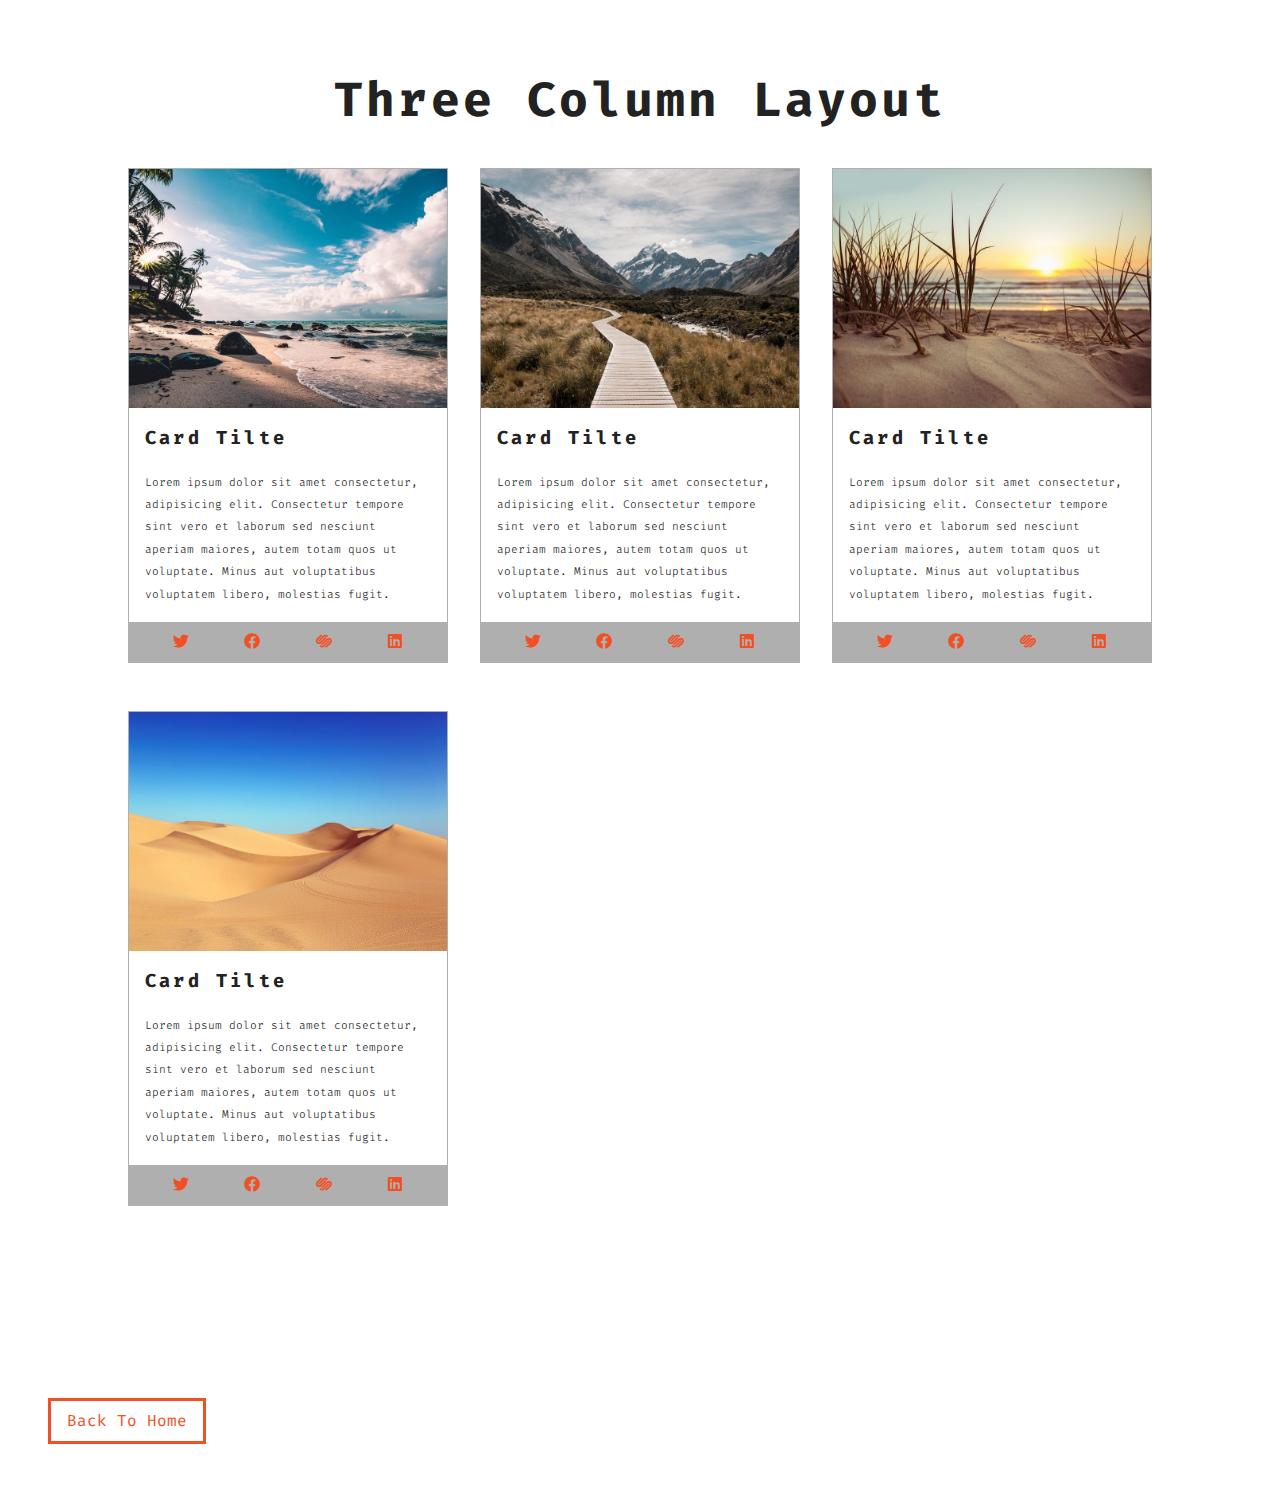
<file: cards.html>
<!DOCTYPE html>
<html lang="ja">
  <head>
    <meta charset="UTF-8" />
    <meta name="viewport" content="width=device-width, initial-scale=1.0" />
    <title>Cards</title>
    <link rel="preconnect" href="https://fonts.googleapis.com" />
    <link rel="preconnect" href="https://fonts.gstatic.com" crossorigin />
    <link
      href="https://fonts.googleapis.com/css2?family=Fira+Code:wght@300;400&display=swap"
      rel="stylesheet"
    />
    <link rel="stylesheet" href="fontawesome-free-5.9.0-web/css/all.min.css" />
    <link rel="stylesheet" href="styles.css" />
  </head>
  <body>
    <section class="cards">
      <div class="title">
        <h1>three column layout</h1>
      </div>

      <div class="cards-center">
        <article class="card">
          <img src="./images/size-image-1.jpeg" alt="" / >
          <div class="card-info">
            <h3>card tilte</h3>
            <p>
              Lorem ipsum dolor sit amet consectetur, adipisicing elit.
              Consectetur tempore sint vero et laborum sed nesciunt aperiam
              maiores, autem totam quos ut voluptate. Minus aut voluptatibus
              voluptatem libero, molestias fugit.
            </p>
          </div>
          <div class="card-footer">
            <span><i class="fab fa-twitter"></i></span>
            <span><i class="fab fa-facebook"></i></span>
            <span><i class="fab fa-squarespace"></i></span>
            <span><i class="fab fa-linkedin"></i></span>
          </div>
        </article>
        <article class="card">
          <img src="./images/size-image-3.jpeg" alt="" / >
          <div class="card-info">
            <h3>card tilte</h3>
            <p>
              Lorem ipsum dolor sit amet consectetur, adipisicing elit.
              Consectetur tempore sint vero et laborum sed nesciunt aperiam
              maiores, autem totam quos ut voluptate. Minus aut voluptatibus
              voluptatem libero, molestias fugit.
            </p>
          </div>
          <div class="card-footer">
            <span><i class="fab fa-twitter"></i></span>
            <span><i class="fab fa-facebook"></i></span>
            <span><i class="fab fa-squarespace"></i></span>
            <span><i class="fab fa-linkedin"></i></span>
          </div>
        </article>
        <article class="card">
          <img src="./images/size-image-2.jpeg" alt="" / >
          <div class="card-info">
            <h3>card tilte</h3>
            <p>
              Lorem ipsum dolor sit amet consectetur, adipisicing elit.
              Consectetur tempore sint vero et laborum sed nesciunt aperiam
              maiores, autem totam quos ut voluptate. Minus aut voluptatibus
              voluptatem libero, molestias fugit.
            </p>
          </div>
          <div class="card-footer">
            <span><i class="fab fa-twitter"></i></span>
            <span><i class="fab fa-facebook"></i></span>
            <span><i class="fab fa-squarespace"></i></span>
            <span><i class="fab fa-linkedin"></i></span>
          </div>
        </article>
        <article class="card">
          <img src="./images/size-image-4.jpeg" alt="" / >
          <div class="card-info">
            <h3>card tilte</h3>
            <p>
              Lorem ipsum dolor sit amet consectetur, adipisicing elit.
              Consectetur tempore sint vero et laborum sed nesciunt aperiam
              maiores, autem totam quos ut voluptate. Minus aut voluptatibus
              voluptatem libero, molestias fugit.
            </p>
          </div>
          <div class="card-footer">
            <span><i class="fab fa-twitter"></i></span>
            <span><i class="fab fa-facebook"></i></span>
            <span><i class="fab fa-squarespace"></i></span>
            <span><i class="fab fa-linkedin"></i></span>
          </div>
        </article>
      </div>
    </section>
    <a href="index.html" class="btn"> back to home </a>
  </body>
</html>
</file>
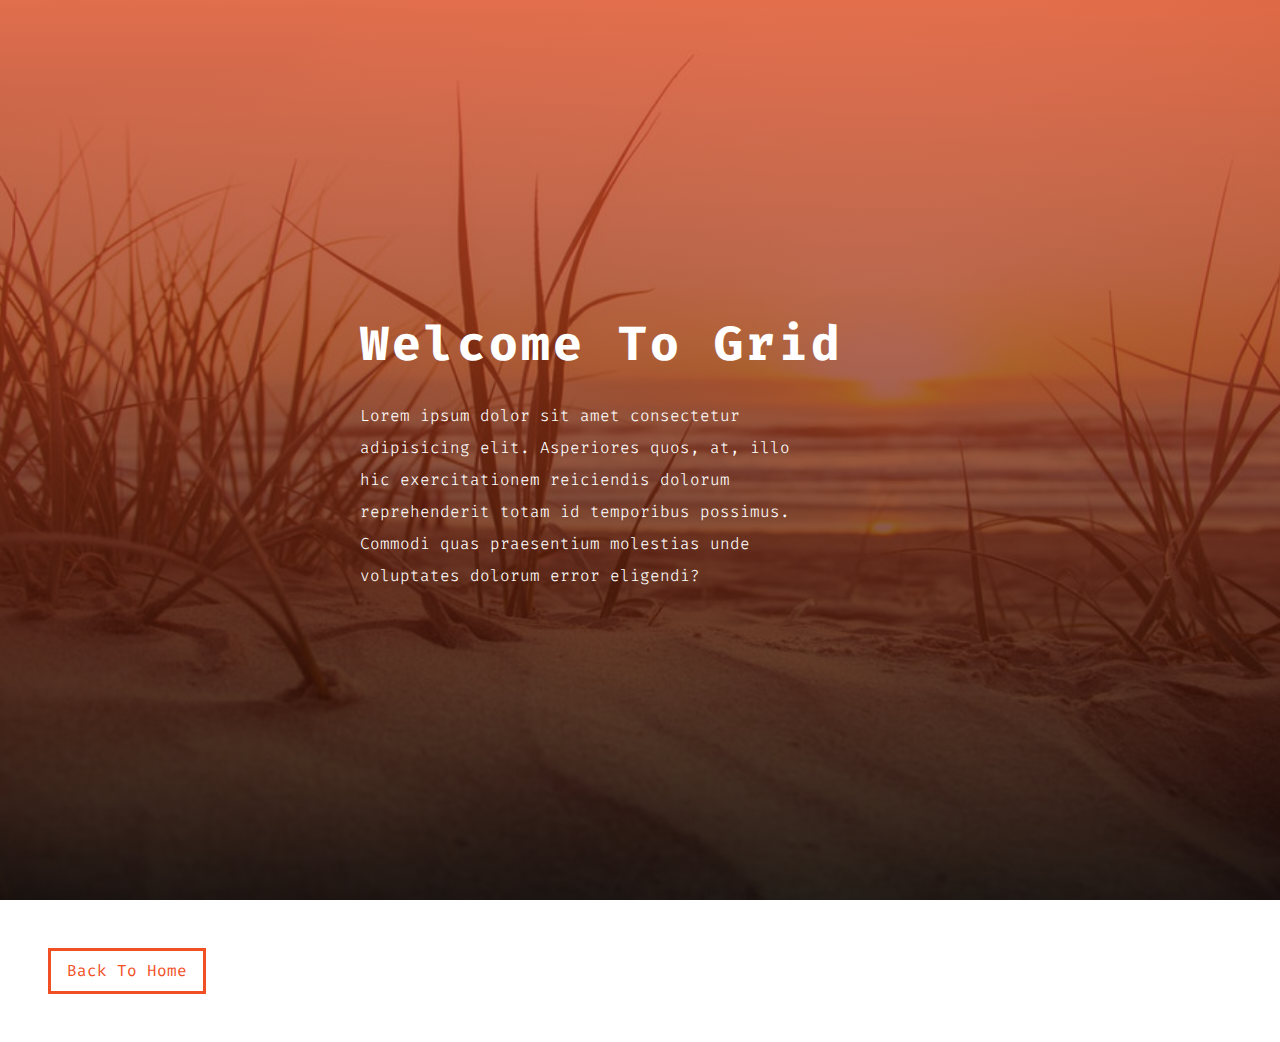
<file: hero.html>
<!DOCTYPE html>
<html lang="ja">
  <head>
    <meta charset="UTF-8" />
    <meta name="viewport" content="width=device-width, initial-scale=1.0" />
    <title>Hero</title>
    <link rel="preconnect" href="https://fonts.googleapis.com" />
    <link rel="preconnect" href="https://fonts.gstatic.com" crossorigin />
    <link
      href="https://fonts.googleapis.com/css2?family=Fira+Code:wght@300;400&display=swap"
      rel="stylesheet"
    />
    <link rel="stylesheet" href="fontawesome-free-5.9.0-web/css/all.min.css" />
    <link rel="stylesheet" href="styles.css" />
  </head>
  <body>
    <header class="hero-header">
      <div class="hero-banner">
        <h1>welcome to grid</h1>
        <p>
          Lorem ipsum dolor sit amet consectetur adipisicing elit. Asperiores
          quos, at, illo hic exercitationem reiciendis dolorum reprehenderit
          totam id temporibus possimus. Commodi quas praesentium molestias unde
          voluptates dolorum error eligendi?
        </p>
      </div>
    </header>

    <a href="index.html" class="btn"> back to home </a>
  </body>
</html>
</file>
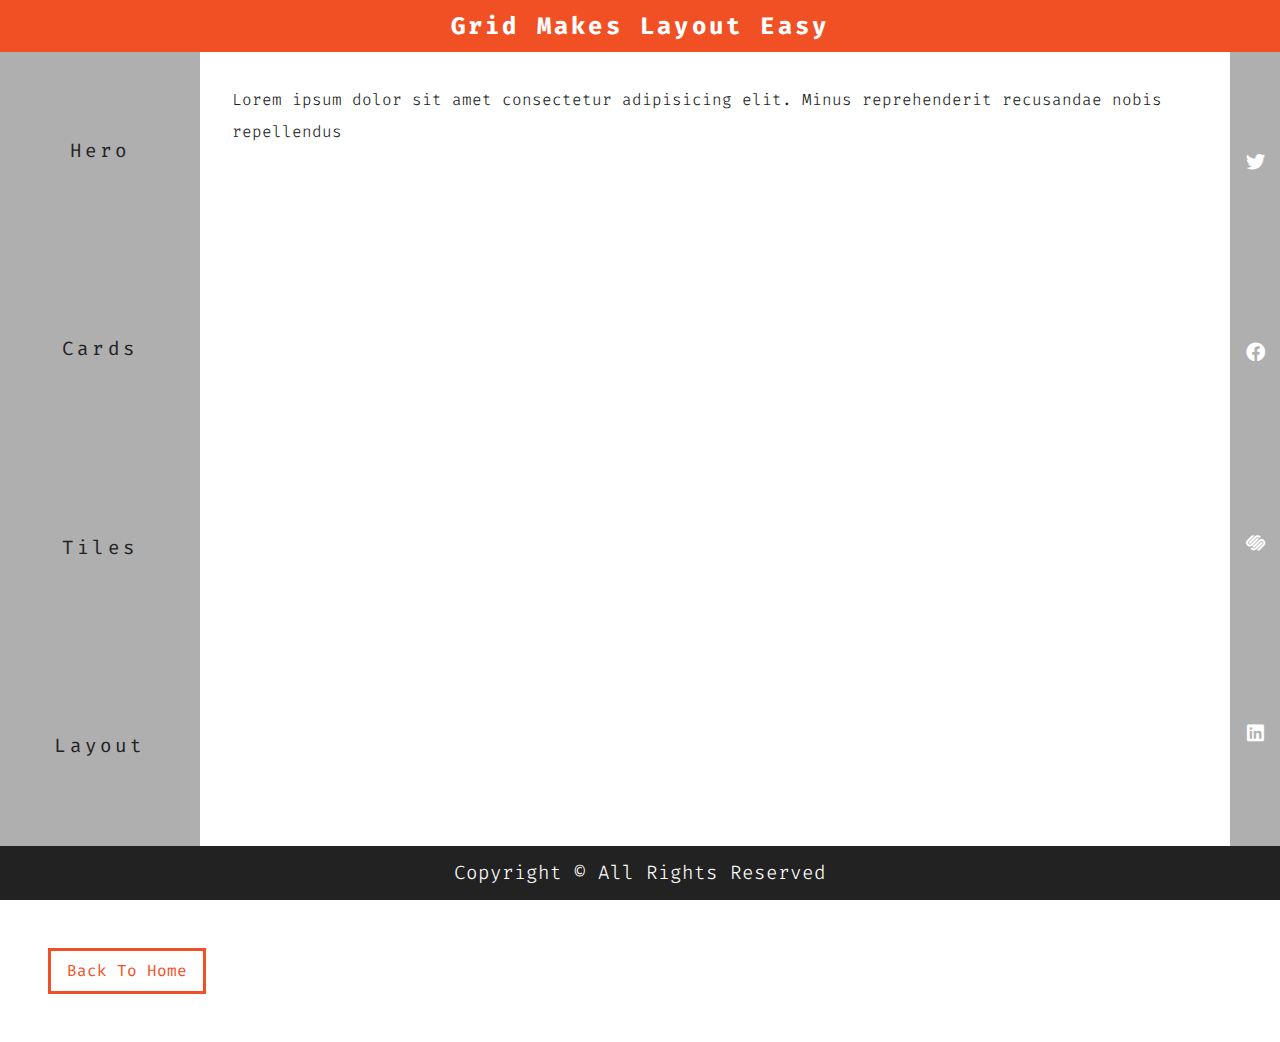
<file: layout.html>
<!DOCTYPE html>
<html lang="en">
  <head>
    <meta charset="UTF-8" />
    <meta name="viewport" content="width=device-width, initial-scale=1.0" />
    <meta http-equiv="X-UA-Compatible" content="ie=edge" />
    <title>Layout Project</title>
    <!-- google fonts -->
    <link
      href="https://fonts.googleapis.com/css?family=Fira+Code:300,400&display=swap"
      rel="stylesheet"
    />
    <!-- font awesome -->
    <link rel="stylesheet" href="fontawesome-free-5.9.0-web//css/all.min.css" />
    <!-- styles css -->
    <link rel="stylesheet" href="styles.css" />
  </head>

  <body>
    <main class="main">
      <!-- header -->
      <header class="header"><h2>grid makes layout easy</h2></header>
      <!-- navbar -->
      <nav class="navbar">
        <ul>
          <li>
            <a href="hero.html">hero</a>
          </li>
          <li>
            <a href="cards.html">cards</a>
          </li>
          <li>
            <a href="tiles.html">tiles</a>
          </li>
          <li>
            <a href="layout.html">layout</a>
          </li>
        </ul>
      </nav>
      <!-- content -->
      <section class="content">
        <p>
          Lorem ipsum dolor sit amet consectetur adipisicing elit. Minus
          reprehenderit recusandae nobis repellendus
        </p>
      </section>
      <!-- sidebar -->
      <section class="sidebar">
        <span><i class="fab fa-twitter"></i></span>
        <span><i class="fab fa-facebook"></i></span>
        <span><i class="fab fa-squarespace"></i></span>
        <span><i class="fab fa-linkedin"></i></span>
      </section>
      <!-- footer -->
      <div class="footer">
        <p>copyright &copy; all rights reserved</p>
      </div>
    </main>
    <a href="index.html" class="btn"> back to home </a>
  </body>
</html>
</file>
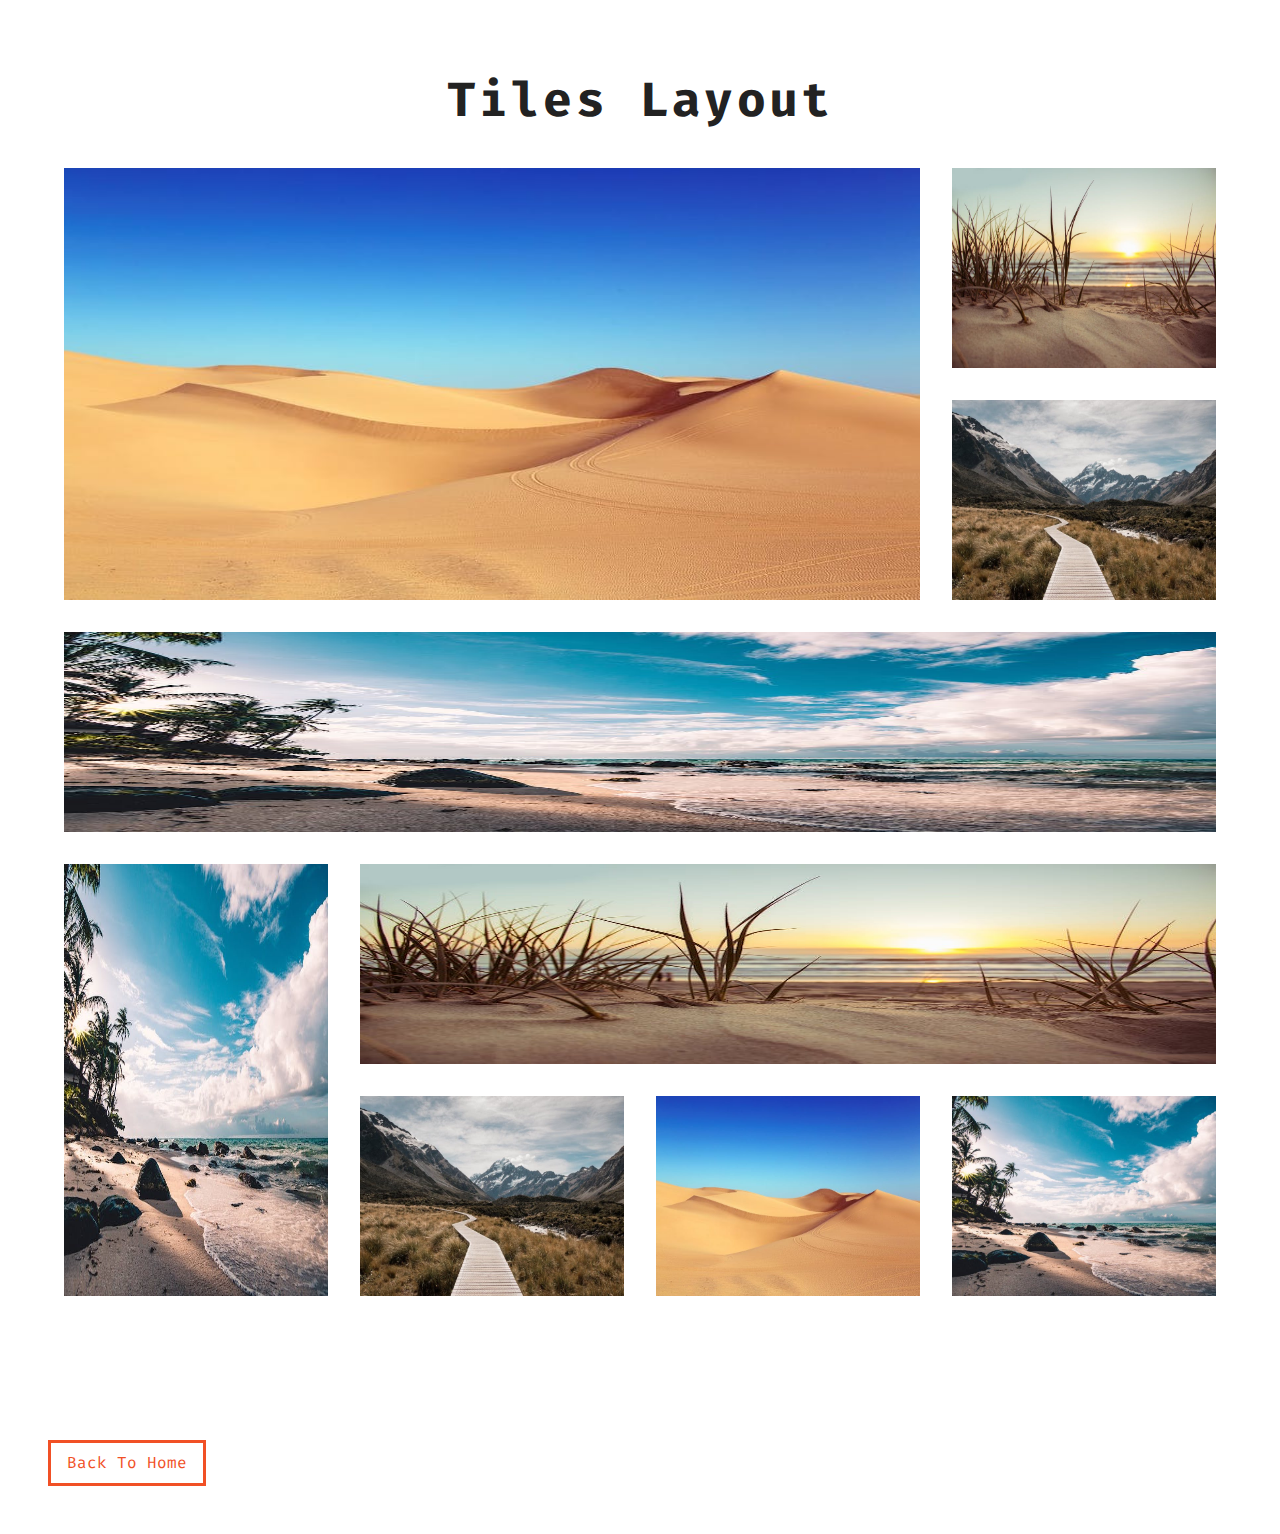
<file: tiles.html>
<!DOCTYPE html>
<html lang="ja">
  <head>
    <meta charset="UTF-8" />
    <meta name="viewport" content="width=device-width, initial-scale=1.0" />
    <title>Tiles</title>
    <link rel="preconnect" href="https://fonts.googleapis.com" />
    <link rel="preconnect" href="https://fonts.gstatic.com" crossorigin />
    <link
      href="https://fonts.googleapis.com/css2?family=Fira+Code:wght@300;400&display=swap"
      rel="stylesheet"
    />
    <link rel="stylesheet" href="fontawesome-free-5.9.0-web/css/all.min.css" />
    <link rel="stylesheet" href="styles.css" />
  </head>
  <body>
    <section class="tiles">
      <div class="title">
        <h1>tiles layout</h1>
      </div>
      <div class="tiles-center">
        <article class="tile-1">
          <img src="./images/size-image-1.jpeg" alt="" />
        </article>
        <article class="tile-2">
          <img src="./images/size-image-2.jpeg" alt="" />
        </article>
        <article class="tile-3">
          <img src="./images/size-image-3.jpeg" alt="" />
        </article>
        <article class="tile-4">
          <img src="./images/size-image-4.jpeg" alt="" />
        </article>
        <article class="tile-5">
          <img src="./images/size-image-1.jpeg" alt="" />
        </article>
        <article class="tile-6">
          <img src="./images/size-image-2.jpeg" alt="" />
        </article>
        <article class="tile-7">
          <img src="./images/size-image-3.jpeg" alt="" />
        </article>
        <article class="tile-8">
          <img src="./images/size-image-4.jpeg" alt="" />
        </article>
        <article class="tile-9">
          <img src="./images/size-image-1.jpeg" alt="" />
        </article>
      </div>
    </section>
    <a href="index.html" class="btn"> back to home </a>
  </body>
</html>
</file>
<file: styles.css>
/* 
============
Variables
============
*/
:root {
  --primaryColor: #f15025;
  --mainBlack: #222;
  --mainWhite: #fff;
  --offWhite: #f7f7f7;
  --darkGrey: #afafaf;
  --mainTransition: all 0.3s linear;
  --mainSpacing: 0.2rem;
}
/* 
============
Global Styles
============
*/
* {
  margin: 0;
  padding: 0;
  box-sizing: border-box;
}
body {
  font-family: "Fira Code", monospace;
  color: var(--mainBlack);
  background: var(--mainWhite);
  line-height: 1.5;
}
a {
  text-decoration: none;
}

img {
  width: 100%;
  display: block;
}

h1,
h2,
h3 {
  text-transform: capitalize;
  letter-spacing: var(--mainSpacing);
  margin-bottom: 1.25rem;
}
h1 {
  font-size: 3rem;
}
h2 {
  margin-bottom: 0;
}
p {
  font-weight: 300;
  font-size: 0.7rem;
  line-height: 2;
}
/* button */
.btn {
  display: inline-block;
  padding: 0.5rem 1rem;
  text-transform: capitalize;
  border: 3px solid var(--primaryColor);
  color: var(--primaryColor);
  margin: 3rem;
  transition: var(--mainTransition);
}
.btn:hover {
  background: var(--primaryColor);
  color: var(--mainWhite);
}
/* 
============
Main Navbar
============
*/

.main-navbar {
  background: var(--darkGrey);
  padding: 0 2rem;
}
.main-navbar li {
  list-style: none;
}
.main-navbar a {
  text-transform: capitalize;
  display: block;
  padding: 1rem 0;
  color: var(--primaryColor);
  letter-spacing: var(--mainSpacing);
  transition: var(--mainTransition);
}

.main-navbar a:hover {
  color: var(--mainBlack);
}

@media (992px < width) {
  .main-navbar ul {
    max-width: 1170px;
    margin: 0 auto;
    display: grid;
    grid-template-columns: repeat(4, 1fr);
  }
  .main-navbar a {
    text-align: center;
  }
}
/* 
============
Hero
============
*/
.hero-header {
  min-height: 100vh;
  background: var(--primaryColor);
  color: var(--mainWhite);
  display: grid;
  justify-content: center;
  align-items: center;
}
.hero-banner {
  /* background: blue; */
  /* text-align: center; */
}
.hero-banner p {
  width: 80%;
  max-width: 560px;
  font-size: 1rem;
}

@media (width <= 600) {
  .hero-banner {
    padding: 0 3rem;
  }
}

@media (768px < width) {
  .hero-header {
    background: linear-gradient(rgba(241, 80, 37, 0.75), rgba(0, 0, 0, 0.75)),
      url("./images/image-2.jpeg") center/cover fixed no-repeat;
  }
}
/* 
============
Cards
============
*/
.title {
  text-align: center;
}
.cards {
  padding: 4rem 0;
}
.cards-center {
  width: 80vw;
  max-width: 1170px;
  margin: 2rem auto;
}
.card {
  border: 1px solid var(--darkGrey);
  margin-bottom: 3rem;
}
.card-info {
  padding: 1rem;
}
.card-footer {
  background: var(--darkGrey);
  padding: 0.5rem 1rem;
  display: grid;
  grid-template-columns: repeat(4, 1fr);
  justify-items: center;
}
.card-footer span {
  color: var(--primaryColor);
}

/* @media screen and (min-width: 768px) {
  .cards-center {
    display: grid;
    grid-template-columns: 1fr 1fr;
    grid-column-gap: 2rem;
    
  }
}
@media screen and (min-width: 1170px) {
  .cards-center {
    grid-template-columns: repeat(3, 1fr);
  }
} */

.card {
  display: grid;
  grid-template-columns: 1fr;
  grid-template-rows: auto 1fr auto;
}

/* (1170 - 96)/4 = 368px  */
.cards-center {
  display: grid;
  grid-column-gap: 2rem;
  /* grid-template-columns: repeat(auto-fit, minmax(368px, 1fr)); */
  /* three column layout */
  /* grid-template-columns: repeat(auto-fill, minmax(368px, 1fr)); */
  /* four column layout */
  grid-template-columns: repeat(auto-fill, minmax(268.5px, 1fr));
}
/* 
============
Tiles
============
*/
.tiles {
  padding: 4rem 0;
}
.tiles-center {
  width: 90vw;
  max-width: 1170px;
  margin: 2rem auto;
  display: grid;
  grid-row-gap: 2rem;
}
@media (768px < width) {
  .tiles-center {
    grid-template-columns: 1fr 1fr;
    grid-column-gap: 2rem;
  }
}
@media (992px < width) {
  .tiles-center {
    grid-template-columns: repeat(3, 1fr);
  }
}
@media (1170px < width) {
  .tiles-center {
    grid-template-columns: repeat(4, 1fr);
    grid-template-rows: repeat(5, 200px);
    grid-template-areas:
      "a a a b"
      "a a a c"
      "d d d d"
      "e f f f"
      "e g h i";
  }
  .tiles img {
    height: 100%;
  }
  .tile-1 {
    grid-area: d;
  }
  .tile-2 {
    grid-area: b;
  }
  .tile-3 {
    grid-area: c;
  }
  .tile-4 {
    grid-area: a;
  }
  .tile-5 {
    grid-area: e;
  }
  .tile-6 {
    grid-area: f;
  }
  .tile-7 {
    grid-area: g;
  }
  .tile-8 {
    grid-area: h;
  }
  .tile-9 {
    grid-area: i;
  }
}
/* 
============
Layout
============
*/
.header {
  background: var(--primaryColor);
  color: var(--mainWhite);
  text-align: center;
  padding: 0.5rem 0;
}
.navbar {
  background: var(--darkGrey);
}
.navbar li {
  list-style-type: none;
}
.navbar a {
  padding: 1rem;
  display: inline-block;
  text-transform: capitalize;
  letter-spacing: var(--mainSpacing);
  font-size: 1.2rem;
  color: var(--mainBlack);
  transition: var(--mainTransition);
}
.navbar a:hover {
  color: var(--mainWhite);
}
.content {
  padding: 2rem;
}
.content p {
  font-size: 1rem;
}
.sidebar {
  background: var(--primaryColor);
  padding: 1rem 0;
  display: grid;
  grid-template-columns: repeat(4, 1fr);
  justify-items: center;
  color: var(--mainWhite);
  font-size: 1.2rem;
}
.footer {
  background: var(--mainBlack);
  color: var(--mainWhite);
  text-align: center;
  text-transform: capitalize;
  padding: 0.5rem 0;
}
.footer p {
  font-size: 1.2rem;
}
.main {
  min-height: 100vh;
  display: grid;
  grid-template-columns: 1fr;
  grid-template-rows: auto auto 1fr auto auto;
}
@media (768px < width) {
  .navbar ul {
    display: grid;
    grid-template-columns: repeat(4, 1fr);
    justify-items: center;
  }
}
@media (992px < width) {
  .main {
    grid-template-columns: [start] 200px [col-1-end] 1fr [col-2-end] 50px [end];
    grid-template-rows: [start] auto [row-1-end] 1fr [row-2-end] auto [end];
  }
  .header {
    grid-column: start/end;
    grid-row: start/row-1-end;
  }
  .navbar {
    grid-column: start/col-1-end;
    grid-row: row-1-end/row-2-end;
  }
  .content {
    grid-column: col-1-end/col-2-end;
    grid-row: row-1-end/row-2-end;
  }
  .sidebar {
    grid-column: col-2-end/end;
    grid-row: row-1-end/row-2-end;
  }
  .footer {
    grid-column: start/end;
    grid-row: row-2-end/end;
  }
  .navbar ul {
    grid-template-columns: 1fr;
    align-items: center;
    min-height: 100%;
  }
  .sidebar {
    grid-template-columns: 1fr;
    align-items: center;
    min-height: 100%;
    background: var(--darkGrey);
  }
}
</file>
